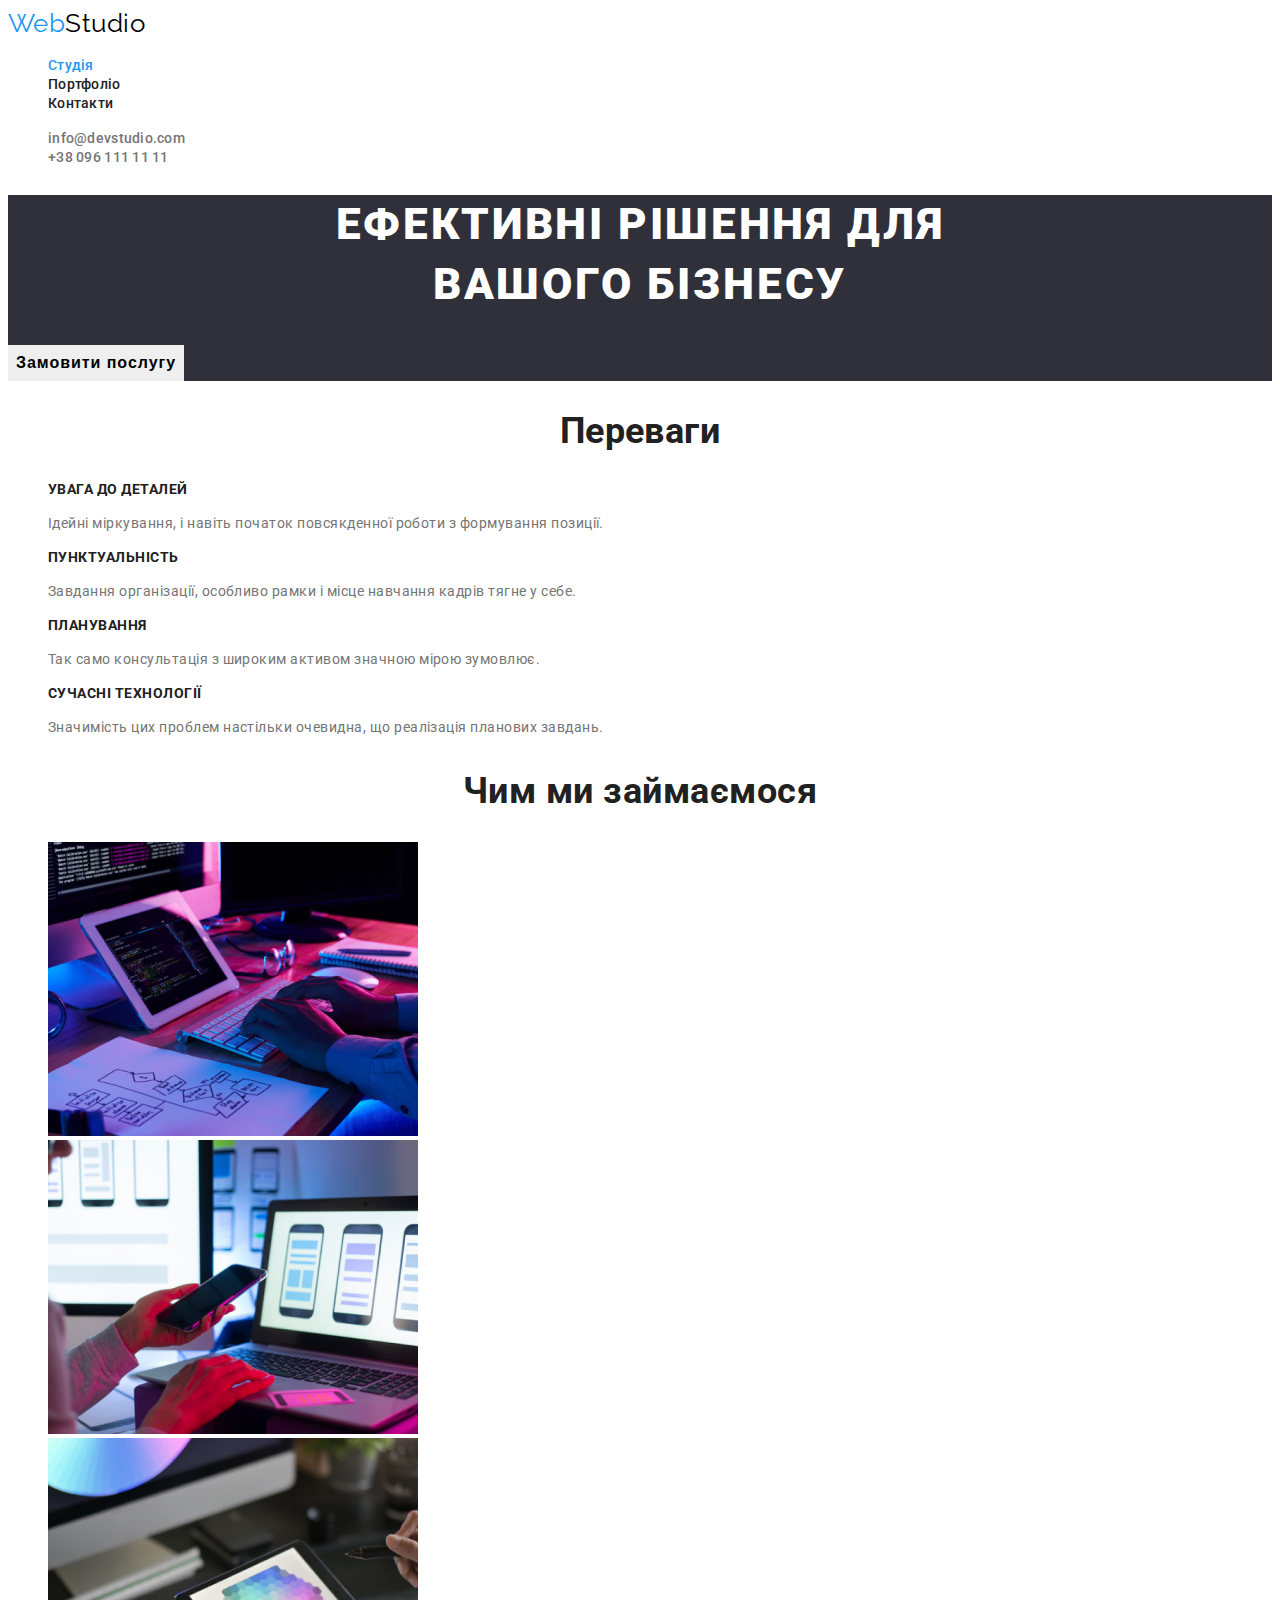
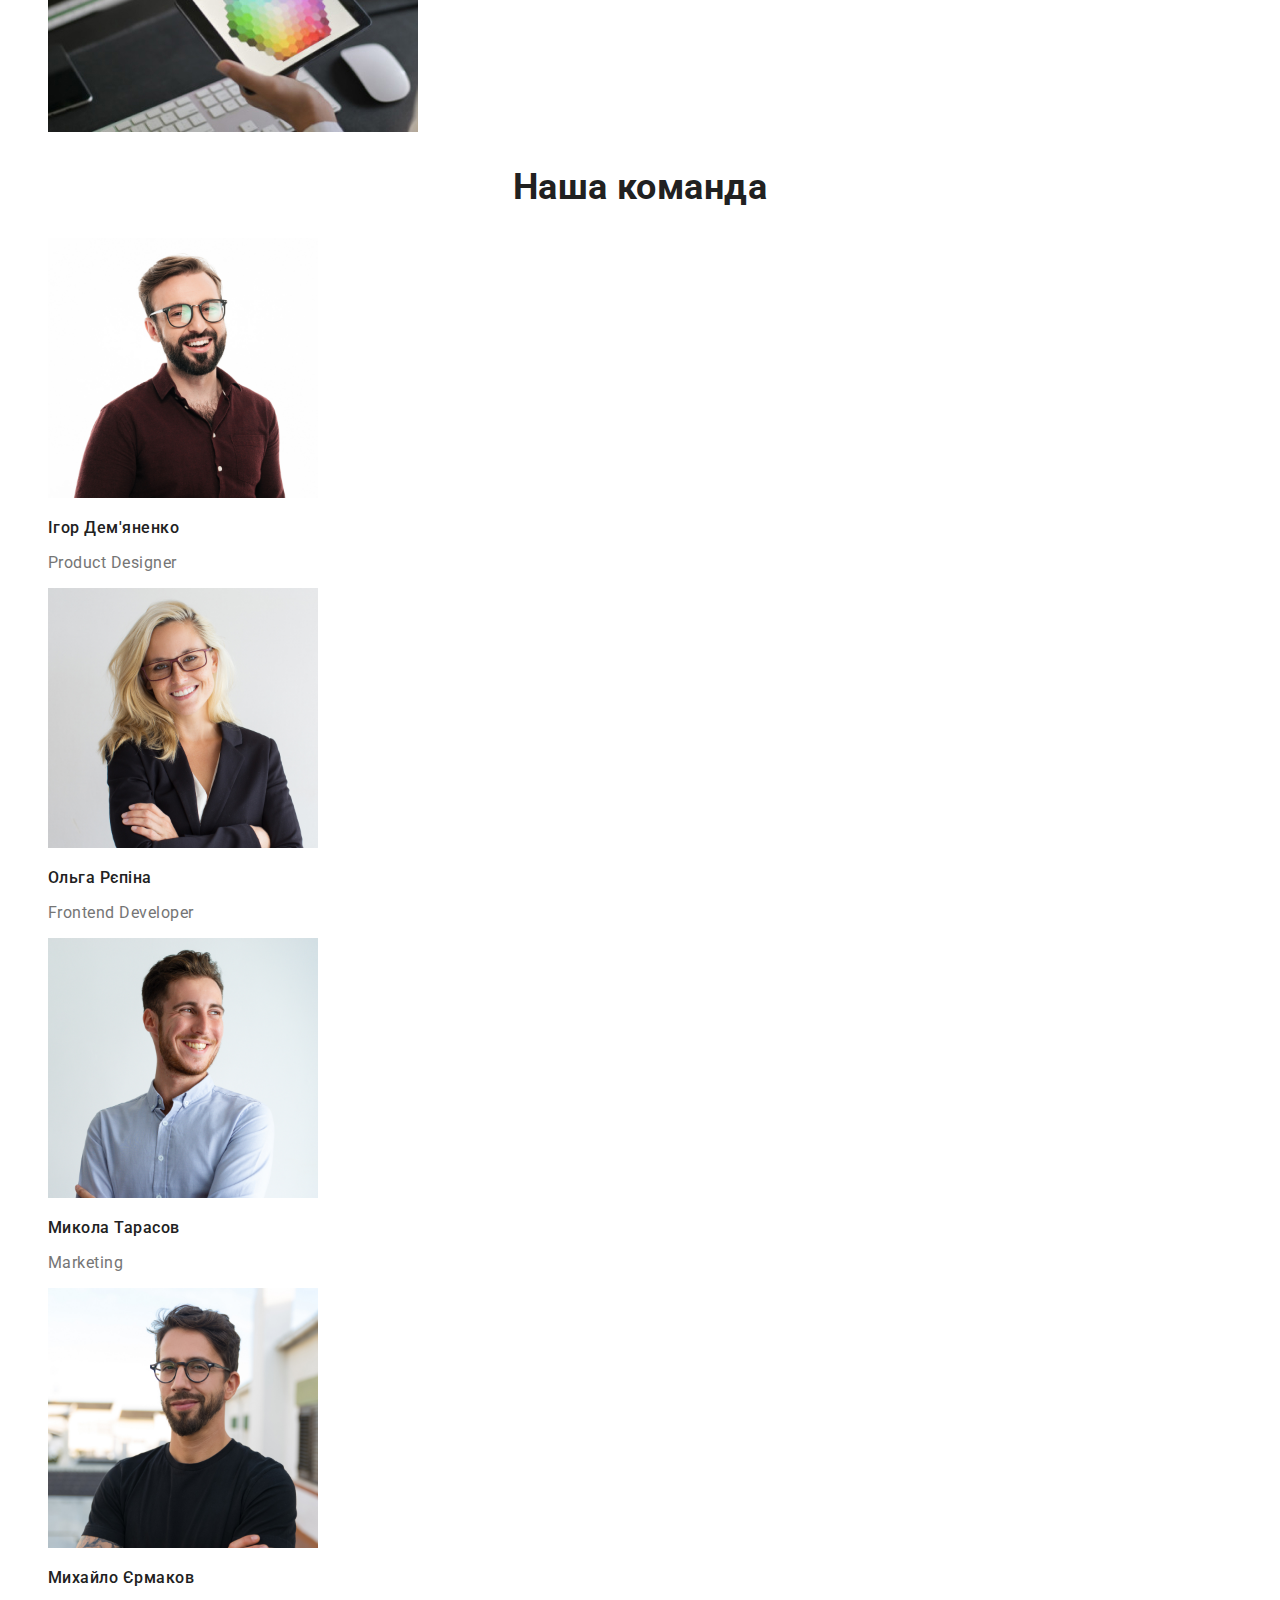
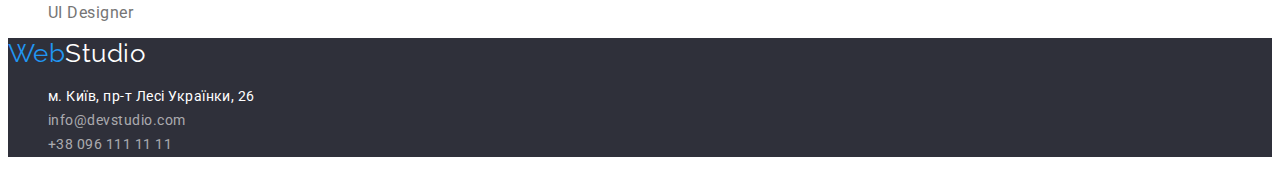
<file: index.html>
<!DOCTYPE html>
<html lang="uk">
  <head>
    <meta charset="UTF-8" />
    <meta http-equiv="X-UA-Compatible" content="IE=edge" />
    <meta name="viewport" content="width=device-width, initial-scale=1.0" />
    <title>Студія</title>
    <link
      href="https://fonts.googleapis.com/css2?family=Raleway:wght@700&family=Roboto:wght@400;500;700;900&display=swap"
      rel="stylesheet"
    />
    <link rel="stylesheet" href="./css/styles.css" />
  </head>
  <body>
    <!--Шапка-->
    <header class="page-header">
      <nav>
        <a href="./index.html" class="logo"
          >Web<span class="logo-style">Studio</span></a
        >
        <ul class="site-nav list">
          <li><a href="./index.html" class="link current">Студія</a></li>
          <li><a href="./portfolio.html" class="link">Портфоліо</a></li>
          <li><a href="" class="link">Контакти</a></li>
        </ul>
      </nav>
      <ul class="site-contact list">
        <li>
          <a href="mailto:info@devstudio.com" class="link"
            >info@devstudio.com</a
          >
        </li>
        <li><a href="tel:+380961111111" class="link">+38 096 111 11 11</a></li>
      </ul>
    </header>
    <main>
      <!--Рішення-->
      <section class="decision">
        <h1 class="decision-title">
          Ефективні рішення для <br />
          вашого бізнесу
        </h1>
        <button type="button" class="decision-button">Замовити послугу</button>
      </section>
      <!--Переваги-->
      <section class="section benefits">
        <h2 class="section-title">Переваги</h2>
        <ul class="list">
          <li>
            <h3 class="benefits-title">УВАГА ДО ДЕТАЛЕЙ</h3>
            <p class="benefits-text">
              Ідейні міркування, і навіть початок повсякденної роботи з
              формування позиції.
            </p>
          </li>
          <li>
            <h3 class="benefits-title">ПУНКТУАЛЬНІСТЬ</h3>
            <p class="benefits-text">
              Завдання організації, особливо рамки і місце навчання кадрів тягне
              у себе.
            </p>
          </li>
          <li>
            <h3 class="benefits-title">ПЛАНУВАННЯ</h3>
            <p class="benefits-text">
              Так само консультація з широким активом значною мірою зумовлює.
            </p>
          </li>
          <li>
            <h3 class="benefits-title">СУЧАСНІ ТЕХНОЛОГІЇ</h3>
            <p class="benefits-text">
              Значимість цих проблем настільки очевидна, що реалізація планових
              завдань.
            </p>
          </li>
        </ul>
      </section>
      <!--Варіанти послуг-->
      <section class="section services">
        <h2 class="section-title">Чим ми займаємося</h2>
        <ul class="list">
          <li>
            <img
              src="./images/desktop.jpg"
              alt="настільний комп'ютер"
              width="370"
            />
          </li>
          <li>
            <img src="./images/mob.jpg" alt="мобільний телефон" width="370" />
          </li>
          <li>
            <img
              src="./images/disign.jpg"
              alt="малюнок на планшеті"
              width="370"
            />
          </li>
        </ul>
      </section>
      <!--Команда-->
      <section class="section team">
        <h2 class="section-title">Наша команда</h2>
        <ul class="list">
          <li>
            <img src="./images/igor.jpg" alt="фото чоловіка" width="270" />
            <h3 class="team-title">Ігор Дем'яненко</h3>
            <p lang="en" class="team-text">Product Designer</p>
          </li>
          <li>
            <img src="./images/olga.jpg" alt="фото жінки" width="270" />
            <h3 class="team-title">Ольга Рєпіна</h3>
            <p lang="en" class="team-text">Frontend Developer</p>
          </li>
          <li>
            <img src="./images/mikola.jpg" alt="фото чоловіка" width="270" />
            <h3 class="team-title">Микола Тарасов</h3>
            <p lang="en" class="team-text">Marketing</p>
          </li>
          <li>
            <img src="./images/miha.jpg" alt="фото чоловіка" width="270" />
            <h3 class="team-title">Михайло Єрмаков</h3>
            <p lang="en" class="team-text">UI Designer</p>
          </li>
        </ul>
      </section>
    </main>
    <!--Футер-->
    <footer class="page-footer">
      <a href="./index.html" class="logo"
        >Web<span class="logo-style">Studio</span></a
      >
      <address class="footer-adress">
        <ul class="list">
          <li>
            <a
              href="https://www.google.com.ua/maps/place/%D0%B1%D1%83%D0%BB.+%D0%9B%D0%B5%D1%81%D0%B8+%D0%A3%D0%BA%D1%80%D0%B0%D0%B8%D0%BD%D0%BA%D0%B8,+26,+%D0%9A%D0%B8%D0%B5%D0%B2,+02000/@50.4261244,30.5376992,18z/data=!4m5!3m4!1s0x40d4cf0e033ecbe9:0x57a4dffefec77da0!8m2!3d50.4265807!4d30.5383858?hl=ru"
              class="link"
              target="_blank"
              rel="noopener noreferrer"
              >м. Київ, пр-т Лесі Українки, 26</a
            >
          </li>
          <li>
            <a href="mailto:info@devstudio.com" class="contact link"
              >info@devstudio.com</a
            >
          </li>
          <li>
            <a href="tel:+380961111111" class="contact link"
              >+38 096 111 11 11</a
            >
          </li>
        </ul>
      </address>
    </footer>
  </body>
</html>
</file>
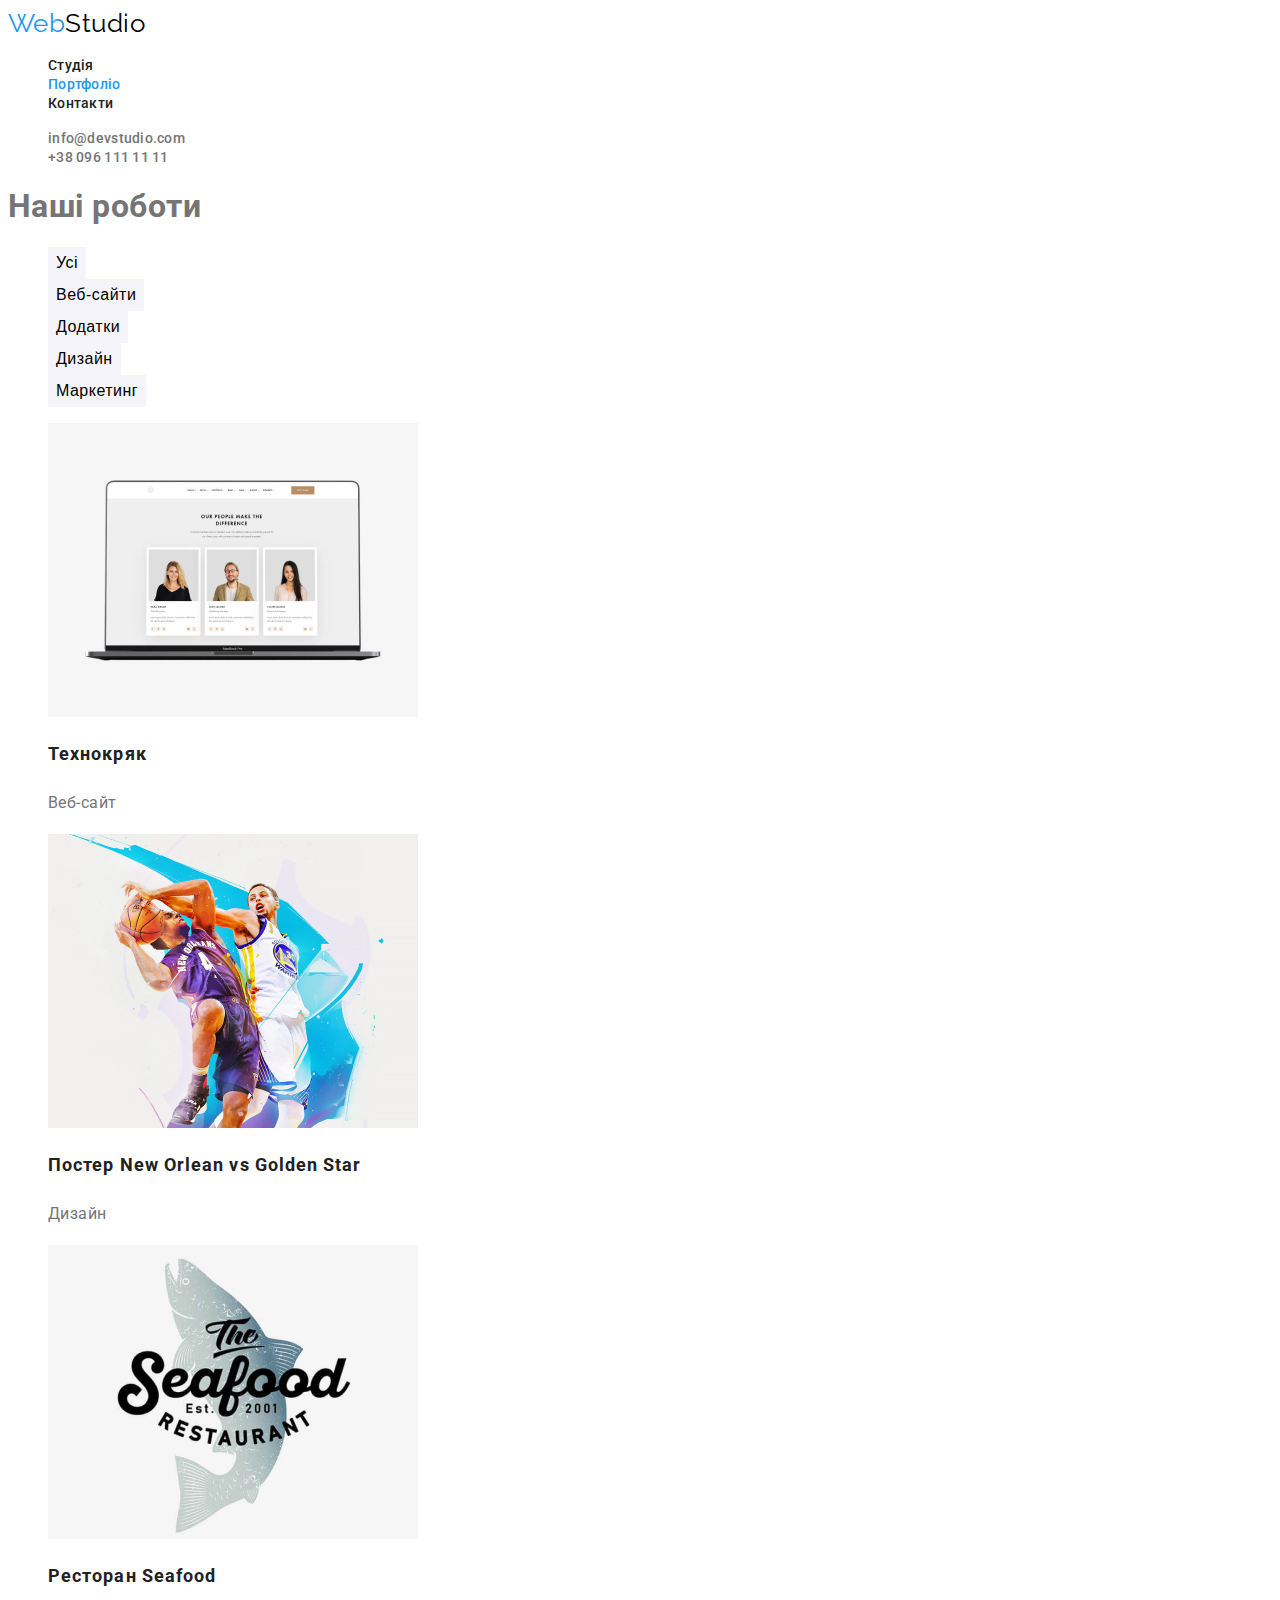
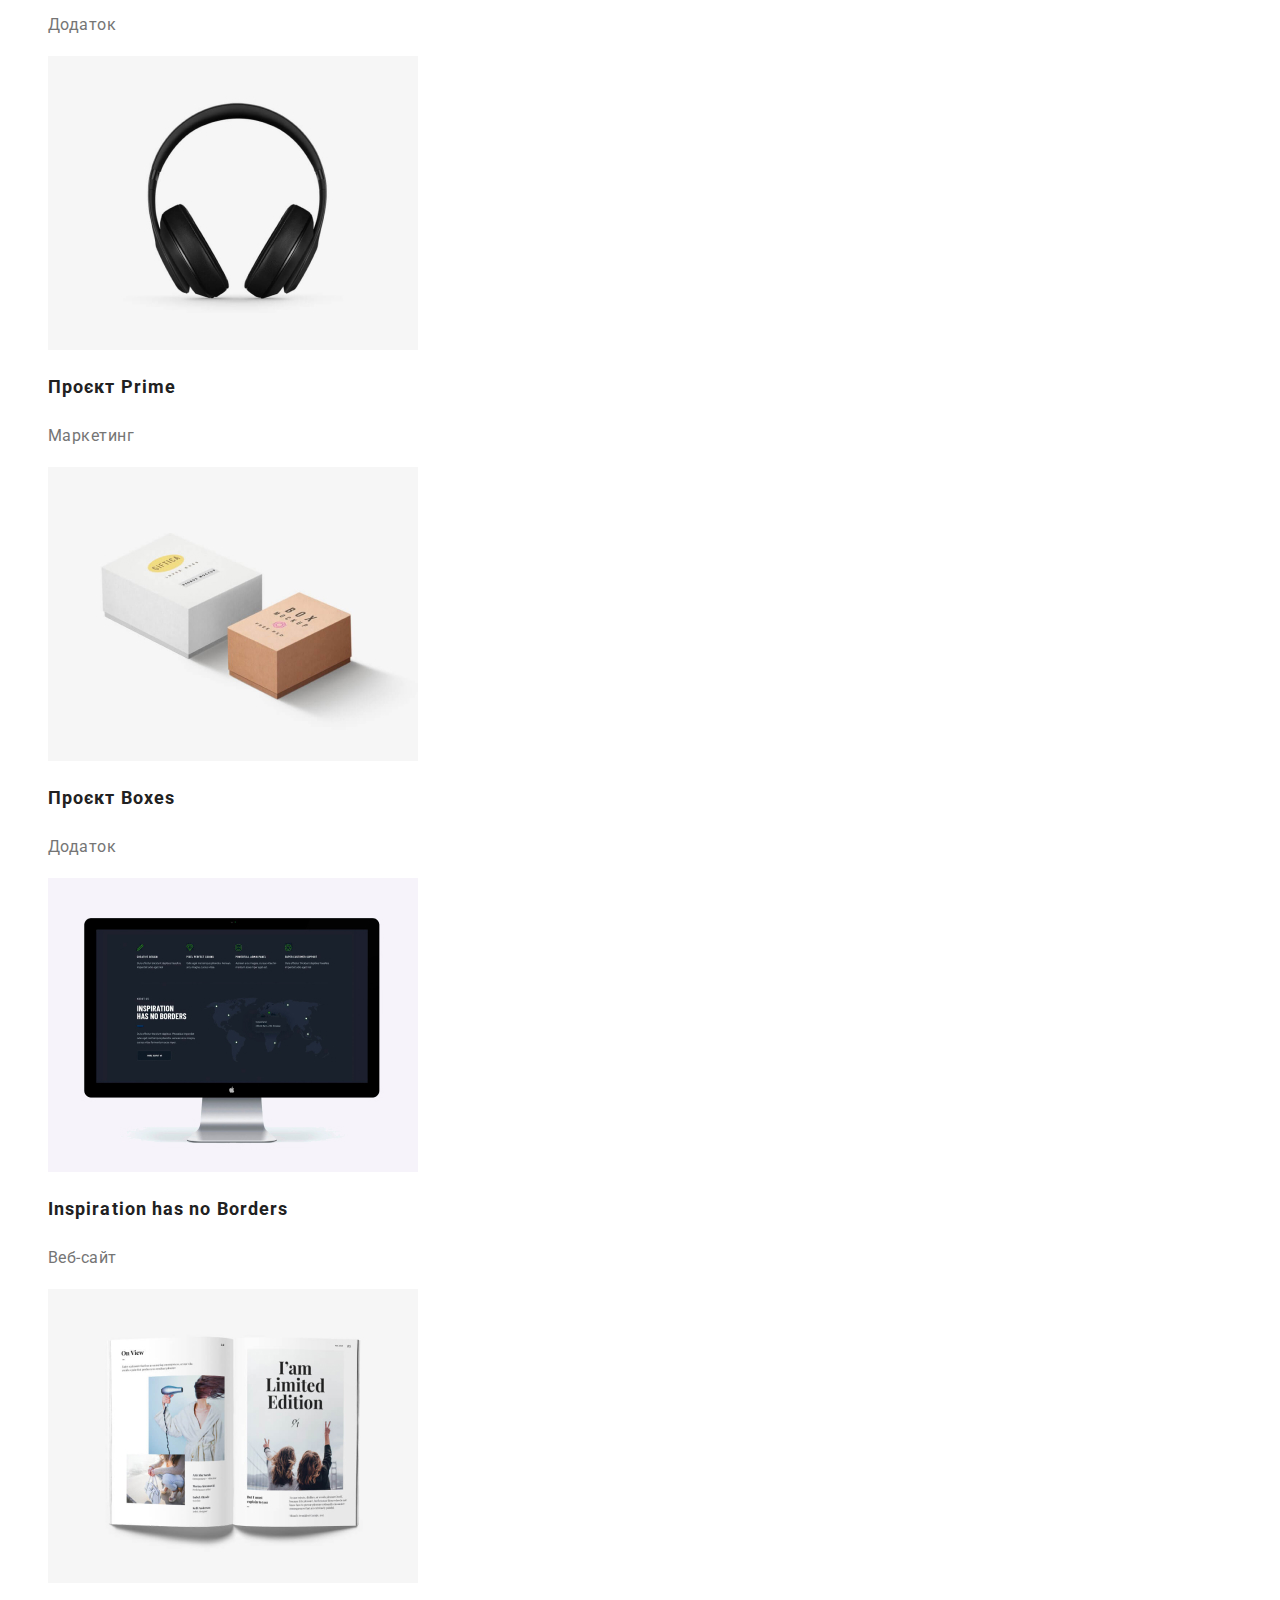
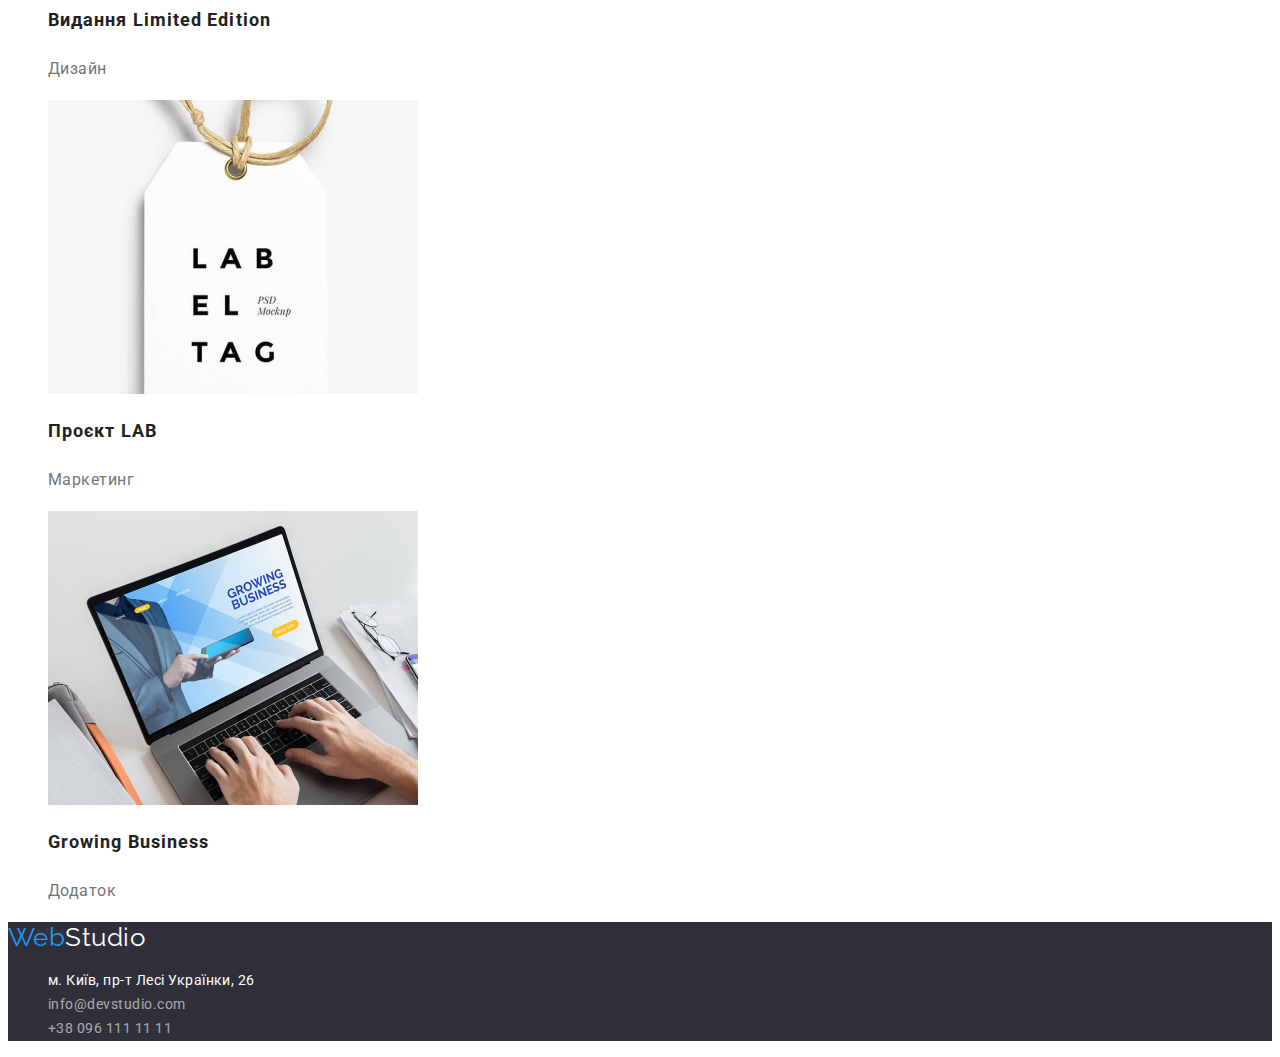
<file: portfolio.html>
<!DOCTYPE html>
<html lang="uk">
  <head>
    <meta charset="UTF-8" />
    <meta http-equiv="X-UA-Compatible" content="IE=edge" />
    <meta name="viewport" content="width=device-width, initial-scale=1.0" />
    <title>Портфоліо</title>
    <link
      href="https://fonts.googleapis.com/css2?family=Raleway:wght@700&family=Roboto:wght@400;500;700;900&display=swap"
      rel="stylesheet"
    />
    <link rel="stylesheet" href="./css/styles.css" />
  </head>
  <body>
    <header class="page-header">
      <nav>
        <a href="./index.html" class="logo"
          >Web<span class="logo-style">Studio</span></a
        >
        <ul class="site-nav list">
          <li><a href="./index.html" class="link">Студія</a></li>
          <li><a href="./portfolio.html" class="link current">Портфоліо</a></li>
          <li><a href="" class="link">Контакти</a></li>
        </ul>
      </nav>
      <ul class="site-contact list">
        <li>
          <a href="mailto:info@devstudio.com" class="link"
            >info@devstudio.com</a
          >
        </li>
        <li><a href="tel:+380961111111" class="link">+38 096 111 11 11</a></li>
      </ul>
    </header>
    <main class="page">
      <h1>Наші роботи</h1>
      <ul class="list">
        <li><button type="button" class="page-button">Усі</button></li>
        <li><button type="button" class="page-button">Веб-сайти</button></li>
        <li><button type="button" class="page-button">Додатки</button></li>
        <li><button type="button" class="page-button">Дизайн</button></li>
        <li><button type="button" class="page-button">Маркетинг</button></li>
      </ul>
      <ul class="example list">
        <li>
          <a href="" class="link">
            <img src="./images/tehno.jpg" alt="ноутбук з людьми" />
            <h2 class="example-title">Технокряк</h2>
            <p class="example-text">Веб-сайт</p>
          </a>
        </li>
        <li>
          <a href="" class="link">
            <img src="./images/poster.jpg" alt="два баскетболіста" />
            <h2 class="example-title">Постер New Orlean vs Golden Star</h2>
            <p class="example-text">Дизайн</p>
          </a>
        </li>
        <li>
          <a href="" class="link">
            <img src="./images/restoran.jpg" alt="риба" />
            <h2 class="example-title">Ресторан Seafood</h2>
            <p class="example-text">Додаток</p>
          </a>
        </li>
        <li>
          <a href="" class="link">
            <img src="./images/prime.jpg" alt="навушники" />
            <h2 class="example-title">Проєкт Prime</h2>
            <p class="example-text">Маркетинг</p>
          </a>
        </li>
        <li>
          <a href="" class="link">
            <img src="./images/boxes.jpg" alt="коробки" />
            <h2 class="example-title">Проєкт Boxes</h2>
            <p class="example-text">Додаток</p>
          </a>
        </li>
        <li>
          <a href="" class="link">
            <img src="./images/incpiration.jpg" alt="монітор" />
            <h2 class="example-title">Inspiration has no Borders</h2>
            <p class="example-text">Веб-сайт</p>
          </a>
        </li>
        <li>
          <a href="" class="link">
            <img src="./images/limited.jpg" alt="журнал" />
            <h2 class="example-title">Видання Limited Edition</h2>
            <p class="example-text">Дизайн</p>
          </a>
        </li>
        <li>
          <a href="" class="link">
            <img src="./images/LAB.jpg" alt="лейба" />
            <h2 class="example-title">Проєкт LAB</h2>
            <p class="example-text">Маркетинг</p>
          </a>
        </li>
        <li>
          <a href="" class="link">
            <img src="./images/growing.jpg" alt="людина друркує на ноутбуці" />
            <h2 class="example-title">Growing Business</h2>
            <p class="example-text">Додаток</p>
          </a>
        </li>
      </ul>
    </main>
    <footer class="page-footer">
      <a href="./index.html" class="logo"
        >Web<span class="logo-style">Studio</span></a
      >
      <address class="footer-adress">
        <ul class="list">
          <li>
            <a
              href="https://www.google.com.ua/maps/place/%D0%B1%D1%83%D0%BB.+%D0%9B%D0%B5%D1%81%D0%B8+%D0%A3%D0%BA%D1%80%D0%B0%D0%B8%D0%BD%D0%BA%D0%B8,+26,+%D0%9A%D0%B8%D0%B5%D0%B2,+02000/@50.4261244,30.5376992,18z/data=!4m5!3m4!1s0x40d4cf0e033ecbe9:0x57a4dffefec77da0!8m2!3d50.4265807!4d30.5383858?hl=ru"
              class="link"
              target="_blank"
              rel="noopener noreferrer"
              >м. Київ, пр-т Лесі Українки, 26</a
            >
          </li>
          <li>
            <a href="mailto:info@devstudio.com" class="contact link"
              >info@devstudio.com</a
            >
          </li>
          <li>
            <a href="tel:+380961111111" class="contact link"
              >+38 096 111 11 11</a
            >
          </li>
        </ul>
      </address>
    </footer>
  </body>
</html>
</file>
<file: css/styles.css>
:root {
  --primary-text-color: #757575;
  --title-text-color: #212121;
  --accent-color: #2196f3;
  --primary-white-color: #ffffff;
  --logo-color: #000000;
  --accent-second-color: rgba(255, 255, 255, 0.6);
  --primary-bg-color: #2f303a;
  --accent-bg-color: #f5f4fa;
}

body {
  background-color: var(--primary-white-color);
  color: var(--primary-text-color);
  font-family: "Roboto", sans-serif;
  letter-spacing: 0.03em;
}
.logo {
  color: var(--accent-color);
  font-family: "Raleway", sans-serif;
  font-size: 26px;
  line-height: 1.19;
  text-decoration: none;
}

.link {
  text-decoration: none;
}
.list {
  list-style: none;
}

/* Шапка */
.page-header .logo-style {
  color: var(--logo-color);
}
.site-nav .link {
  font-weight: 500;
  font-size: 14px;
  line-height: 1.14;
  letter-spacing: 0.02em;
  color: var(--title-text-color);
}
.site-nav .link:hover,
.site-nav .link:focus {
  color: var(--accent-color);
}
.site-nav .link.current {
  color: var(--accent-color);
}
.site-contact .link {
  font-weight: 500;
  font-size: 14px;
  line-height: 1.14;
  letter-spacing: 0.02em;
  color: var(--primary-text-color);
}
.site-contact .link:hover,
.site-contact .link:focus {
  color: var(--accent-color);
}

/* Рішення */
.decision {
  background-color: var(--primary-bg-color);
}
.decision-title {
  color: var(--primary-white-color);
  font-weight: 900;
  font-size: 44px;
  line-height: 1.36;
  text-align: center;
  letter-spacing: 0.06em;
  text-transform: uppercase;
}
.decision-button {
  font-weight: 700;
  font-size: 16px;
  line-height: 1.88;
  letter-spacing: 0.06em;
  border-color: transparent;
  cursor: pointer;
}
.decision-button:hover {
  color: var(--primary-white-color);
  background-color: var(--accent-color);
}

/* Секциії */

.section-title {
  color: var(--title-text-color);
  /* font-weight: 700;  браузер по умолчанию*/
  font-size: 36px;
  line-height: 1.17;
  text-align: center;
}
/* Перваги */
.benefits-title {
  color: var(--title-text-color);
  /* font-weight: 700; браузер по умолчанию*/
  font-size: 14px;
  line-height: 1.14;
  text-transform: uppercase;
}
.benefits-text {
  /* font-weight: 400; браузер по умолчанию*/
  font-size: 14px;
  line-height: 1.71;
}

/* Команда */
.team-title {
  color: var(--title-text-color);
  font-weight: 500;
  font-size: 16px;
  line-height: 1.19;
}
.team-text {
  /* font-weight: 400; браузер по умолчанию*/
  font-size: 16px;
  line-height: 1.19;
}

/* Футер */
.page-footer {
  background-color: var(--primary-bg-color);
}
.page-footer .logo-style {
  color: var(--primary-white-color);
}
.footer-adress .link {
  font-style: normal;
  /* font-weight: 400; браузер по умолчанию*/
  font-size: 14px;
  line-height: 1.71;
  color: var(--primary-white-color);
}
.contact.link {
  color: var(--accent-second-color);
}

.footer-adress .link:hover,
.footer-adress .link:focus {
  color: var(--accent-color);
}

/* Портфолио */

/* Наші роботи */
.page-button {
  font-weight: 500;
  font-size: 16px;
  line-height: 1.63;
  letter-spacing: 0.03em;
  border-color: transparent;
  background-color: #f5f4fa;
  cursor: pointer;
}
.page-button:hover,
.page-button:focus {
  color: var(--primary-white-color);
  background-color: var(--accent-color);
}
.example-title {
  color: var(--title-text-color);
  /* font-weight: 700; браузер по умолчанию*/
  font-size: 18px;
  line-height: 2;
  letter-spacing: 0.06em;
}
.example-text {
  color: var(--primary-text-color);
  /* font-weight: 400; браузер по умолчанию*/
  font-size: 16px;
  line-height: 1.88;
}
</file>
